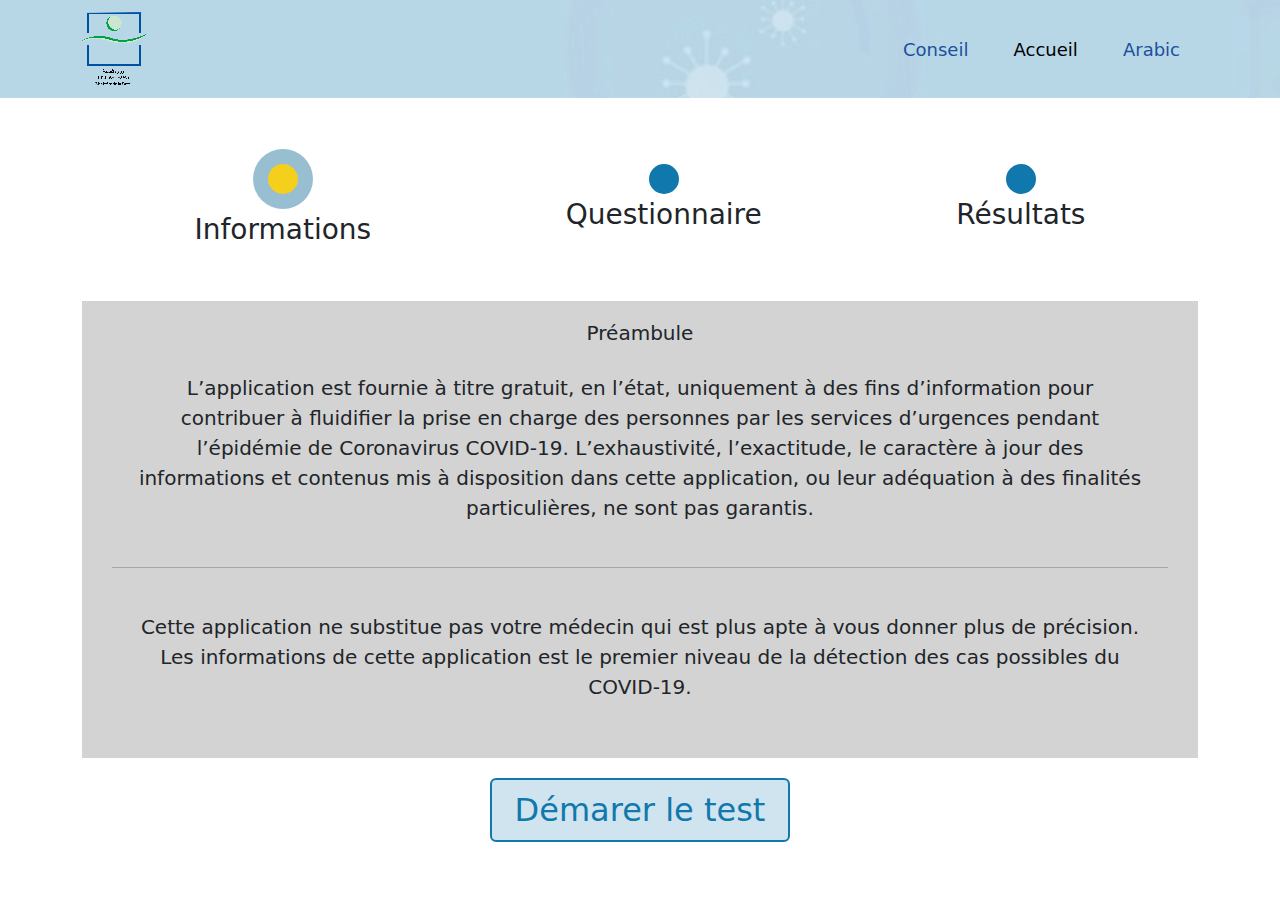
<file: quiz.html>
<!DOCTYPE html>
<html lang="en" dir="ltr">
  <head>
    <meta charset="utf-8">
    <!-- BOOSTSTRAP CSS only -->
    <link href="https://cdn.jsdelivr.net/npm/bootstrap@5.1.3/dist/css/bootstrap.min.css" rel="stylesheet" >
    <link rel="stylesheet" href="./assets/css/quizz.css">
    <link
    rel="stylesheet"
    href="https://cdnjs.cloudflare.com/ajax/libs/animate.css/4.1.1/animate.min.css"
  />
    <title></title>
  </head>
  <body>
    <div class="navbar-container">
      <div class="navbar">
        <a href="index.html"><img src="./assets/img/logo.png" alt="logo"></a>
        <div class="buttons">
          <a class="navbtn" href="quiz.html">Conseil</a>
          <a class="navbtn" href="index.html">Accueil</a>
          <a class="lang" href="404arabe.html">Arabic</a>
        </div>
      </div>
    </div>
    <div class="progress">
      <div class="adv">
        <div id="advProgress" class="progressHover2 progressFlex">
          <div id="advProgress1" class="adviceProgress progressHover1"></div>
        </div>
        <div class="fs-3">Informations</div>
      </div>
      <div class="quests">
        <div id="questionProgress">
          <div id="questionProgress1" class="questionsProgress"></div>
        </div>
        <div class="fs-3">Questionnaire</div>
      </div>
      <div class="result">
        <div id="resultProgress">
          <div id="resultProgress1" class="resultProgress"></div>
        </div>
        <div class="fs-3">Résultats</div>
      </div>
    </div>
    <!-- Conseil Paragraph -->
    <div id ="conseilPage" class="container text-center active">
      <div id="paragraphConseil">
        <h5>Préambule</h5>
        <p>L’application est fournie à titre gratuit, en l’état, uniquement à des fins d’information pour contribuer à fluidifier la prise en charge des personnes par les services d’urgences pendant l’épidémie de Coronavirus COVID-19. L’exhaustivité, l’exactitude, le caractère à jour des informations et contenus mis à disposition dans cette application, ou leur adéquation à des finalités particulières, ne sont pas garantis.</p>
        <hr class="my-4">
        <p>Cette application ne substitue pas votre médecin qui est plus apte à vous donner plus de précision.
        <br>
        Les informations de cette application est le premier niveau de la détection des cas possibles du COVID-19.
        </p>
      </div>
      <div class="mybtn"><button  id="btnStart" class="btn btn-start">Démarer le test</button></div>
    </div>
    <!-- IDEA: Questions -->
    <div id ="questionsPage" class="qs inactive" >
      <div id="fil" class="d-flex align-items-center">
        <div class="fs-5 px-2"><span id='counter'>1</span>/22</div>
        <progress id="prog" class="w-100" value="1" max="22"></progress>
      </div>
      <p id="title"></p>
      <form class="px-5" id="form">
      </form>
      <div class="btns" id="switchBtns">
        <button id="previous" name="button" class="inactive">Précédent</button>
        <button id="next" name="button">Suivante</button>
      </div>
    </div>
    <!-- IDEA: Result -->
    <div class="resultTest inactiveResult" id="displayResult">
      <div class="res">
        <h2 class="tres">Résultats</h2>
        <p class="res1">Appelez le 141</p>
        <p id="mainResult"></p>
        <p>Restez chez vous au maximum en attendant que les symptômes disparaissent. Prenez votre température deux fois par jour. Rappel des mesures d’hygiène.</p>
      </div>
      <a class="dbtn" href="quiz.html" >Recommencer le test</a>
    </div>
  <script src="assets/js/quizz.js"></script>
</body>
</html>
</file>
<file: assets/css/quizz.css>
*{
  margin:0;
  padding:0;
  box-sizing: border-box;
}
html body{
  width: 100%;
}
.navbar-container{
  background-image: url('../img/navbar.png');
  background-repeat: no-repeat;
  background-size: cover;
}
.navbar{
  display:flex;
  align-items: center;
  justify-content: space-between;
  margin:0 80px;
}
.buttons a{
  text-decoration: none;
  color:black;
  font-size: 18px;
}
.buttons a:nth-child(odd){
  color:#1a519e;
}
.buttons a{
  margin:20px;
}

.progress{
  display:flex;
  align-items: center;
  justify-content: space-evenly;
  margin: 50px 0;
  height: auto;
  background: none;
}

.adviceProgress {
  width: 30px;
  height: 30px;
  background-color: #1078AD;
  border-radius: 100%;
}

.questionsProgress {
  width: 30px;
  height: 30px;
  background-color: #1078AD;
  border-radius: 100%;
}

.resultProgress {
  width: 30px;
  height: 30px;
  background-color: #1078AD;
  border-radius: 100%;
}

.adv, .quests, .result {
  display: flex;
  flex-direction: column;
  align-items: center;
}

.progressHover1 {
  background-color: #F4CF1B;
}

.progressHover2 {
  width: 60px;
  height: 60px;
  background-color: #98bed1;
  border-radius: 100%;
}

.progressFlex {
  display: flex;
  align-items: center;
  justify-content: center;
}

.qs{
  font-size: 30px;
  width: 900px;
  margin: auto;
  display:flex;
  flex-direction: column;
  padding:0px 0px 45px 0px;
  border: 1px solid lightgrey;
}

.qs p{
  text-align: center;
  margin: 20px 0 20px 0;
  padding: 0px 40px;
  height: 200px;
}
.qs form{
  height: 100px;
}
.qs .btns button{
  font-size: 20px;
  background: #3894c2;
  border: none;
  color:white;
  padding:10px 20px;
  border-radius: 5px;
  margin-top: 50px;
}

#oui{
  margin-bottom:20px;
}

.btns{
  margin-top:40px;
  padding:  0px 40px;
  display:flex;
  justify-content: space-between;
}
.btnsQ1 {
  margin-top:40px;
  padding:  0px 40px;
  display:flex;
  justify-content: flex-end;
}
.btnsQ1 button {
  font-size: 20px;
  background: #3894c2;
  border: none;
  color:white;
  padding:10px 20px;
  border-radius: 5px;
  margin-top: 50px;
}
.inactive{
  display: none;
}
.active{
  display:block;
}

#paragraphConseil {
  background-color: lightgray;
  padding: 20px 30px;
  font-size: 20px;
}
#conseilP h5 {
  padding-top: 20px;
  font-size: 30px;
  color:  #1078AD;

}
#paragraphConseil p {
  padding: 20px;
}
.btn-start{
  background-color: rgba(16, 121, 173, 0.2);
  border: 2px solid #1078AD;
  color: #1078AD;
  width: 300px !important;
  font-size: 32px !important;
}
.btn-start:hover{
  background-color: #1078ad;
  color: white;
}
.mybtn {
  display: flex;
  justify-content: center;
  margin-top: 20px;
}

#fil {
  background-color: lightgray;
  padding: 5px 10px;
}

.radioStyle {
  display: flex;
  align-items: center;
  justify-content: center;
  margin-top: 20px;
}
.margin-left {
  margin-left: 40px;
}
.margin-left-label {
  margin-left: 10px;
}

/* result css */
.resultTest{
  padding: 2rem 1rem;
  margin-bottom: 2rem;
  background-color: #e9ecef;
  border-radius: 0.3rem;
  width: 70%;
  display: flex;
  text-align: center;
  flex-direction: column;
  margin: auto;
  margin-top: 30px;
}
.tres{
  color: #1078AD;
  font-weight: bolder;
}
.res1{
  color: red;
  font-weight: bold;
}
.dbtn{
  background-color: rgba(16, 121, 173, 0.2);
  border: 2px solid #1078AD;
  color: #1078AD;
  width: 300px !important;
  font-size: 20px !important;
  padding: 5px;
  margin: 0 auto;
}
.dbtn:hover{
  color: white;
}
.inactiveResult{
  display: none;
}
.activeResult {
  display: block;
}
</file>
